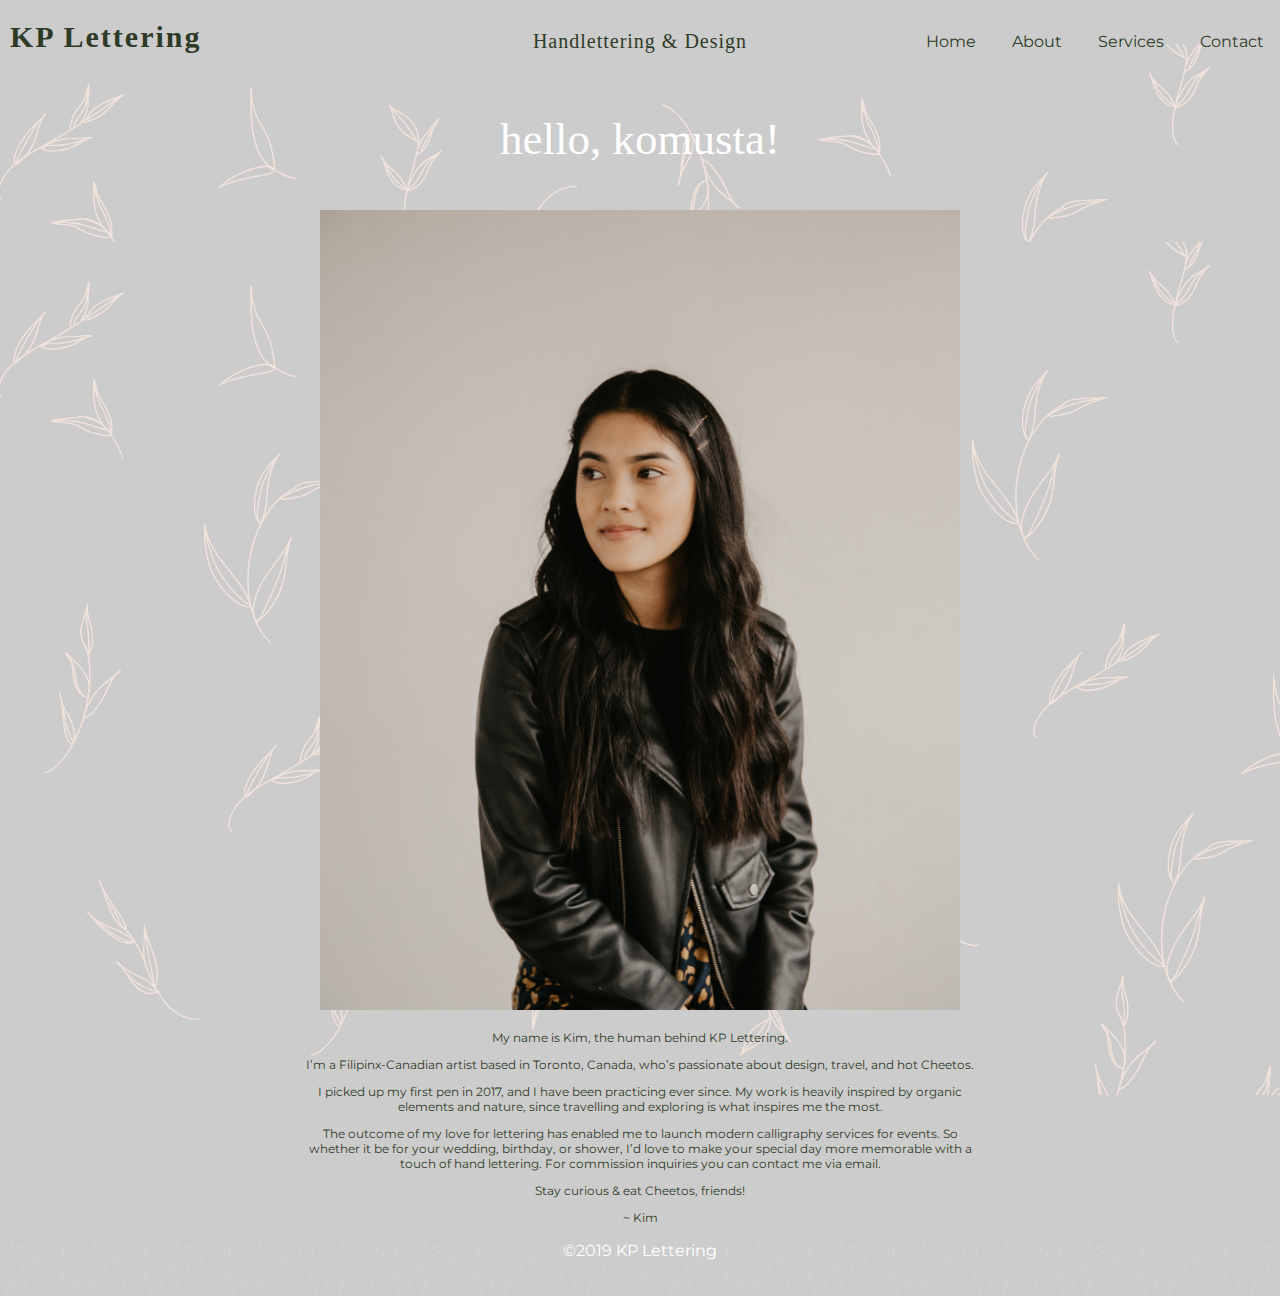
<file: about.html>
<!DOCTYPE html>
<html lang="en">
  <head>
    <meta charset="UTF-8">
    <title>home</title>
    <link rel="stylesheet" href="about.css">
    <link href="https://fonts.googleapis.com/css?family=DM+Serif+Display|Montserrat&display=swap" rel="stylesheet">
    <style media="screen">
      body, main, footer, html{
        background-image: url(images/bg.jpg);
        background-repeat: repeat-x;
        background-position:center;
        background-size:contain;
        position: sticky;
        }
      </style>
      </head>


<body class="about">
    <div class="page-wrap">
      <!-- this is where my wrapper starts -->

  <header>
    <h1>KP Lettering<h1>
    <h2>Handlettering & Design</h2>
  </header>

  <nav>
    <a href="home.html" >Home</a>
    <a href="about.html" >About</a>
    <a href="services.html">Services</a>
    <a href="contact.html" >Contact</a>
  <nav>

    <main>

  <div class="aboutgreeting"><p>hello, komusta!</p></div>


  <img class="kim" src="images/kim.JPG"/>

  <div class="aboutintro"><p>My name is Kim, the human behind KP Lettering.</p></div>

  <div class="about1"><p>I’m a Filipinx-Canadian artist based in Toronto, Canada, who’s passionate about design, travel, and hot Cheetos.</p></div>

  <div class="about2"><p>I picked up my first pen in 2017, and I have been practicing ever since. My work is heavily inspired by organic elements and nature, since travelling and exploring is what inspires me the most.</p></div>

  <div class="about3"><p>The outcome of my love for lettering has enabled me to launch modern calligraphy services for events. So whether it be for your wedding, birthday, or shower, I’d love to make your special day more memorable with a touch of hand lettering. For commission inquiries you can contact me via email.</p>
                        <p>Stay curious & eat Cheetos, friends!</p>
                          <p>~ Kim</p>

    </main>

  </div class"page-wrap">
    <!-- this is where my wrapper ends -->
  </body>

  <footer><p>&copy;2019 KP Lettering</p></footer>

</html>
</file>
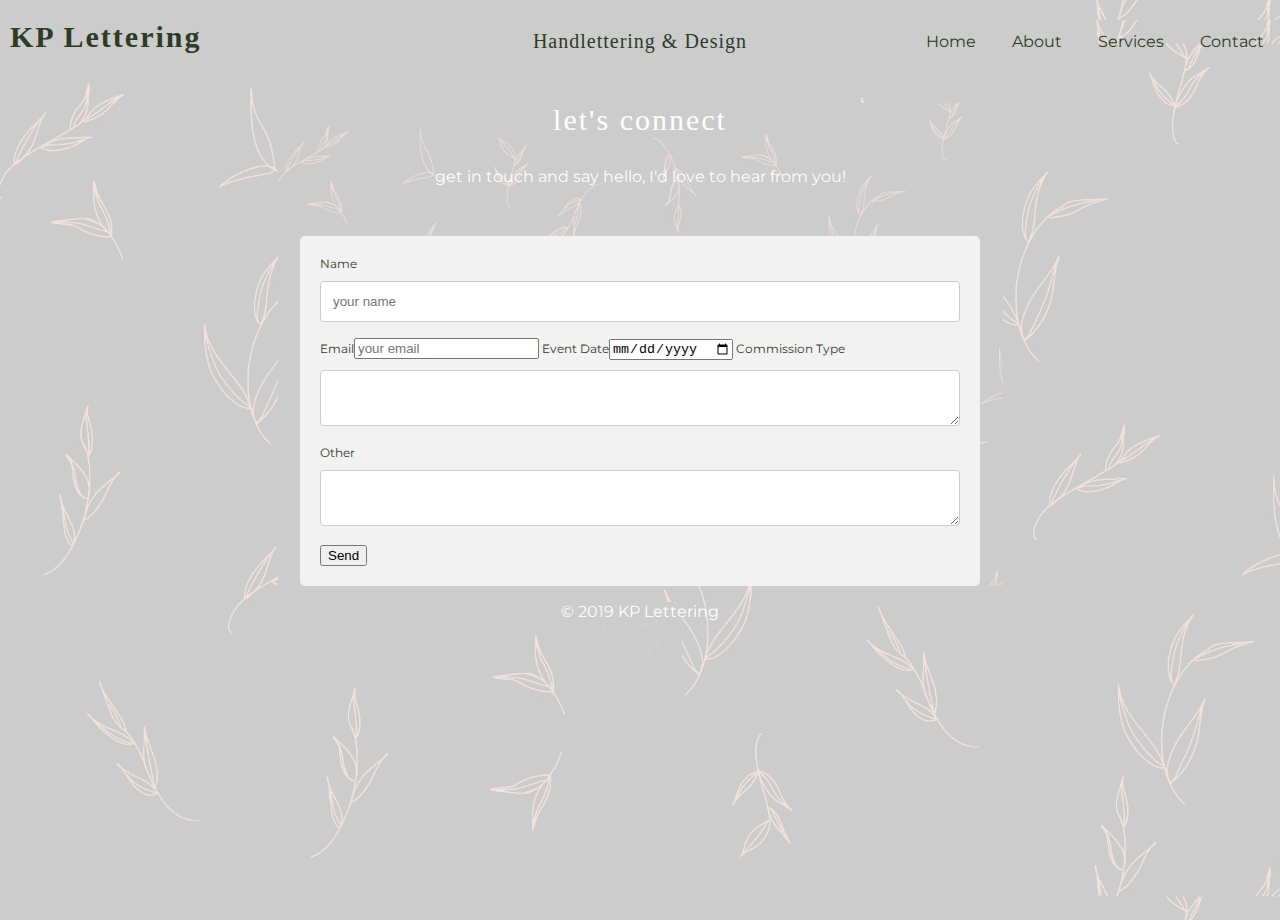
<file: contact.html>
<!DOCTYPE html>
<html lang="en">
  <head>
    <meta charset="UTF-8">
    <title>contact</title>
    <link rel="stylesheet" href="contact.css">
    <link href="https://fonts.googleapis.com/css?family=DM+Serif+Display|Montserrat&display=swap" rel="stylesheet">
    <style>
      body, main, footer, html{
        background-image: url(images/bg.jpg);
        background-repeat: repeat-y;
        background-position:center;
        background-size: contain;
      }
    </style>
  </head>

  <body class="contact">
      <div class="page-wrap">
        <!-- this is where my wrapper starts -->
  <header>
      <h1>KP Lettering<h1>
      <h2>Handlettering & Design</h2>
  </header>

      <nav>
          <a href="home.html" >Home</a>
          <a href="about.html" >About</a>
          <a href="services.html">Services</a>
          <a href="contact.html" >Contact</a>
      <nav>

<main>
  <div class="contactgreeting"><p>let's connect</p>  </div>

      <div class="contact1"><p>get in touch and say hello, I'd love to hear from you!</p></div>





     <div class="container"><form action="action_page.php"><form method="POST"  action="">
          <label for"name">Name</label><input id="name" type="text" name="name" placeholder="your name">

          <label for"email">Email</label><input id="email" type="email" name="email" placeholder="your email">

          <label for"name">Event Date</label><input id="name" type="date" name="date" placeholder="DD/MM/YY">

          <label for"message">Commission Type</label><textarea id="message" type="message" name="message"></textarea>

          <label for"message">Other</label><textarea id="message" type="message" name="message"></textarea>
    <!-- focuspocus for form processing -->
          <button type="submit">Send</button>
          </form>
      </div>

</main>

</div class="page-wrap">

</body>
<footer><p>&copy; 2019 KP Lettering</p></footer>

</html>
</file>
<file: about.css>
html, body{
  height: 100%;
  background: #cccccc;
  padding: 0;
  margin: 0;
  text-decoration: none;
}

h1{
  color:#2e3b27;
  font-family: 'Cormorant Garamond', serif;
  font-weight:bold;
  font-size: 30px;
  letter-spacing: 2px;
  margin-left: 10px;
  position: sticky;
}

h2{
  color:#2e3b27;
  font-family: 'Cormorant Garamond', serif;
  font-weight:lighter;
  font-size: 20px;
  letter-spacing:1px;
  text-align: center;
  position: sticky;
  margin-top: -44px;
}

nav{
  colour:#2e3b27;
  font-family: 'Montserrat', sans-serif;
  text-align: right;
  position: sticky;
  margin-top: -38px;
  margin-bottom: 10px;
}

nav a{
  padding: 16px
}


a{
  text-decoration: none;
  color:#2e3b27;
}

footer p{
  clear: both;
  color: white;
}

footer,
.page-wrap:after{
  height:55px;
  color: #2e3b27;
  font-family: 'Montserrat', sans-serif;
  text-align: center;
}

.aboutgreeting{
color: #ffffff;
  font-family: 'Cormorant Garamond', serif;
  font-weight:lighter;
  font-size: 45px;
  text-align: center;
  margin-top:100px;
  margin-bottom: -100px;
  position: sticky;
  margin-bottom: 10px;
  display: block;
}

.kim{
  margin-left: auto;
  margin-right: auto;
  width: 50%;
  display: block;
  margin-bottom: 100px;
}

.aboutintro{
  margin-top: 100px;
  color: #2e3b27;
  font-family: 'Montserrat', sans-serif;
  font-size: 12px;
  position: sticky;
  text-align: center;
  margin-left: 300px;
  margin-right: 300px;
  margin-top: -80px;
}

.about1{
  color: #2e3b27;
  font-family: 'Montserrat', sans-serif;
  font-size: 12px;
  position: sticky;
  text-align: center;
  margin-left: 300px;
  margin-right: 300px;
}

.about2{
  color: #2e3b27;
  font-family: 'Montserrat', sans-serif;
  font-size: 12px;
  position: sticky;
  text-align: center;
  margin-left: 300px;
  margin-right: 300px;
}

.about3{
  color: #2e3b27;
  font-family: 'Montserrat', sans-serif;
  font-size: 12px;
  position: sticky;
  text-align: center;
  margin-left: 300px;
  margin-right: 300px;
}
</file>
<file: contact.css>
html, body{
  height: 100%;
  background: #cccccc;
  padding: 0;
  margin: 0;
  text-decoration: none;
}

h1{
  color:#2e3b27;
  font-family: 'Cormorant Garamond', serif;
  font-weight:bold;
  font-size: 30px;
  letter-spacing: 2px;
  margin-left: 10px;
  position: sticky;
}

h2{
  color:#2e3b27;
  font-family: 'Cormorant Garamond', serif;
  font-weight:lighter;
  font-size: 20px;
  letter-spacing:1px;
  text-align: center;
  position: sticky;
  margin-top: -44px;
}

nav{
  colour:#2e3b27;
  font-family: 'Montserrat', sans-serif;
  text-align: right;
  position: sticky;
  margin-top: -38px;
  margin-bottom: 10px;
}

nav a{
  padding: 16px
}


a{
  text-decoration: none;
  color:#2e3b27;
}

footer p{
  clear: both;
  color: white;
}

footer,
.page-wrap:after{
  height:55px;
  color: #2e3b27;
  font-family: 'Montserrat', sans-serif;
  text-align: center;
}



input[type=text], select, textarea {
  width: 100%; /* Full width */
  padding: 12px; /* Some padding */
  border: 1px solid #ccc; /* Gray border */
  border-radius: 4px; /* Rounded borders */
  box-sizing: border-box; /* Make sure that padding and width stays in place */
  margin-top: 10px; /* Add a top margin */
  margin-bottom: 16px; /* Bottom margin */
  resize: vertical /* Allow the user to vertically resize the textarea (not horizontally) */
}

/* Style the submit button with a specific background color etc */
input[type=submit] {
  background-color: #ffffff;
  color: white;
  padding: 12px 20px;
  border: none;
  border-radius: 4px;
  cursor: pointer
  color: #2e3b27;
  font-family: 'Montserrat', sans-serif;
  font-size:12px;
}

/* When moving the mouse over the submit button, add a darker green color */
input[type=submit]:hover {
  background-color: #ffffff;
}

/* Add a background color and some padding around the form */
.container {
  border-radius: 5px;
  background-color: #f2f2f2;
  color: #2e3b27;
  font-family: 'Montserrat', sans-serif;
  font-size:12px;
  padding: 20px;
  margin-left: 300px;
  margin-right: 300px;
  margin-top: 50px;
  position: sticky;
  text-align: left;
}

.contactgreeting{
  color:#ffffff;
  font-family: 'Cormorant Garamond', serif;
  font-size: 30px;
  letter-spacing: 2px;
  margin-left: 10px;
  position: sticky;
  text-align: center;
  margin: 90px;
  margin-bottom: 10px;
  display: block;
}

.contact1{
  color:#ffffff;
  font-family: 'Montserrat', sans-serif;
  text-align: right;
  position: sticky;
  text-align: center;
}
</file>
